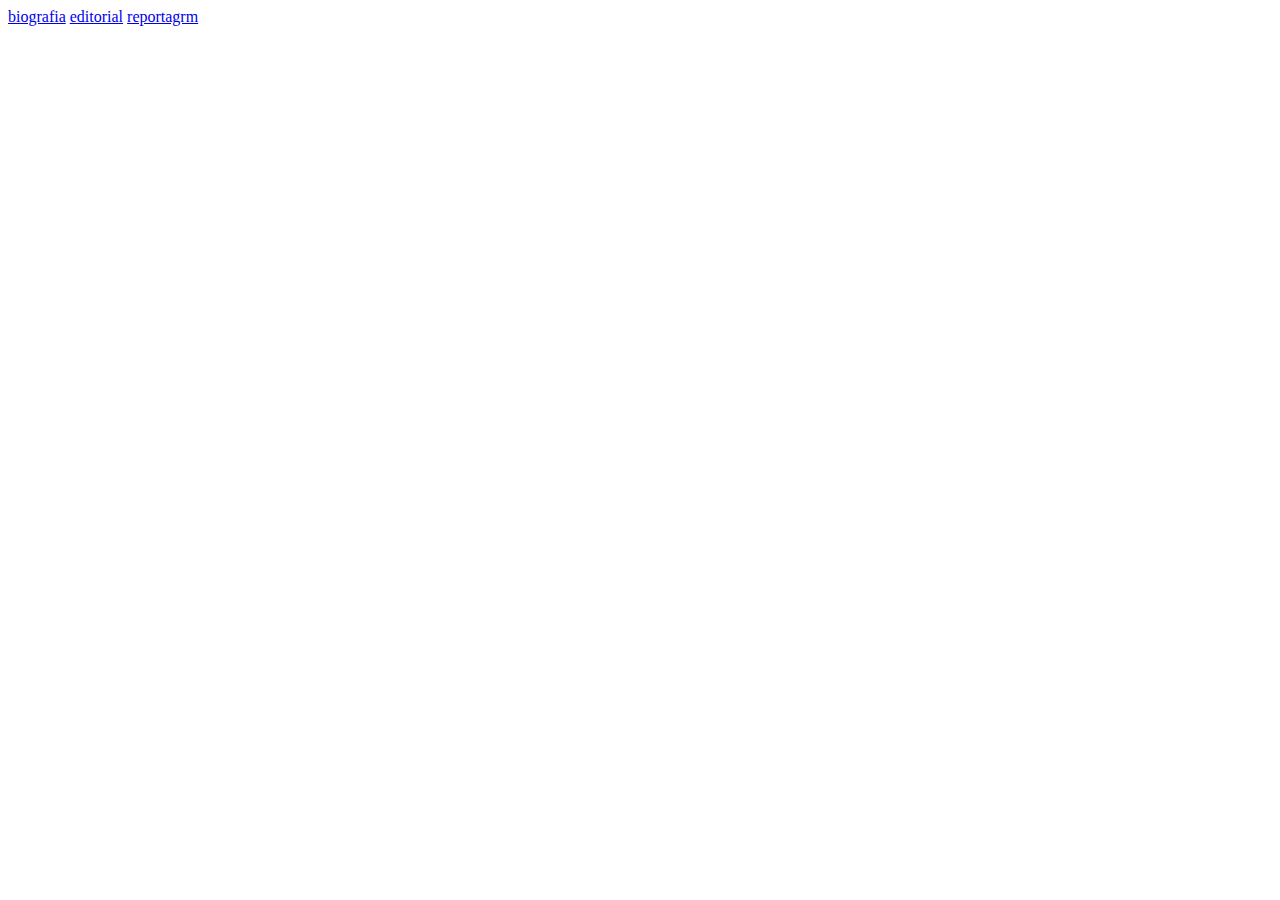
<file: index.html>
<!DOCTYPE html>
<html lang="en">
<head>
    <meta charset="UTF-8">
    <meta name="viewport" content="width=device-width, initial-scale=1.0">
    <title>CAPA</title>
</head>
<body>
    <header>
        <nav>
            <a href="//editorial.html">biografia</a> <a href="http://editorial">editorial</a>
            <a href="reportagem.html">reportagrm</a>
        </nav>
    </header>
    
    <main>

    </main>
    
    <footer>

    </footer>

</body>
</html>
</file>
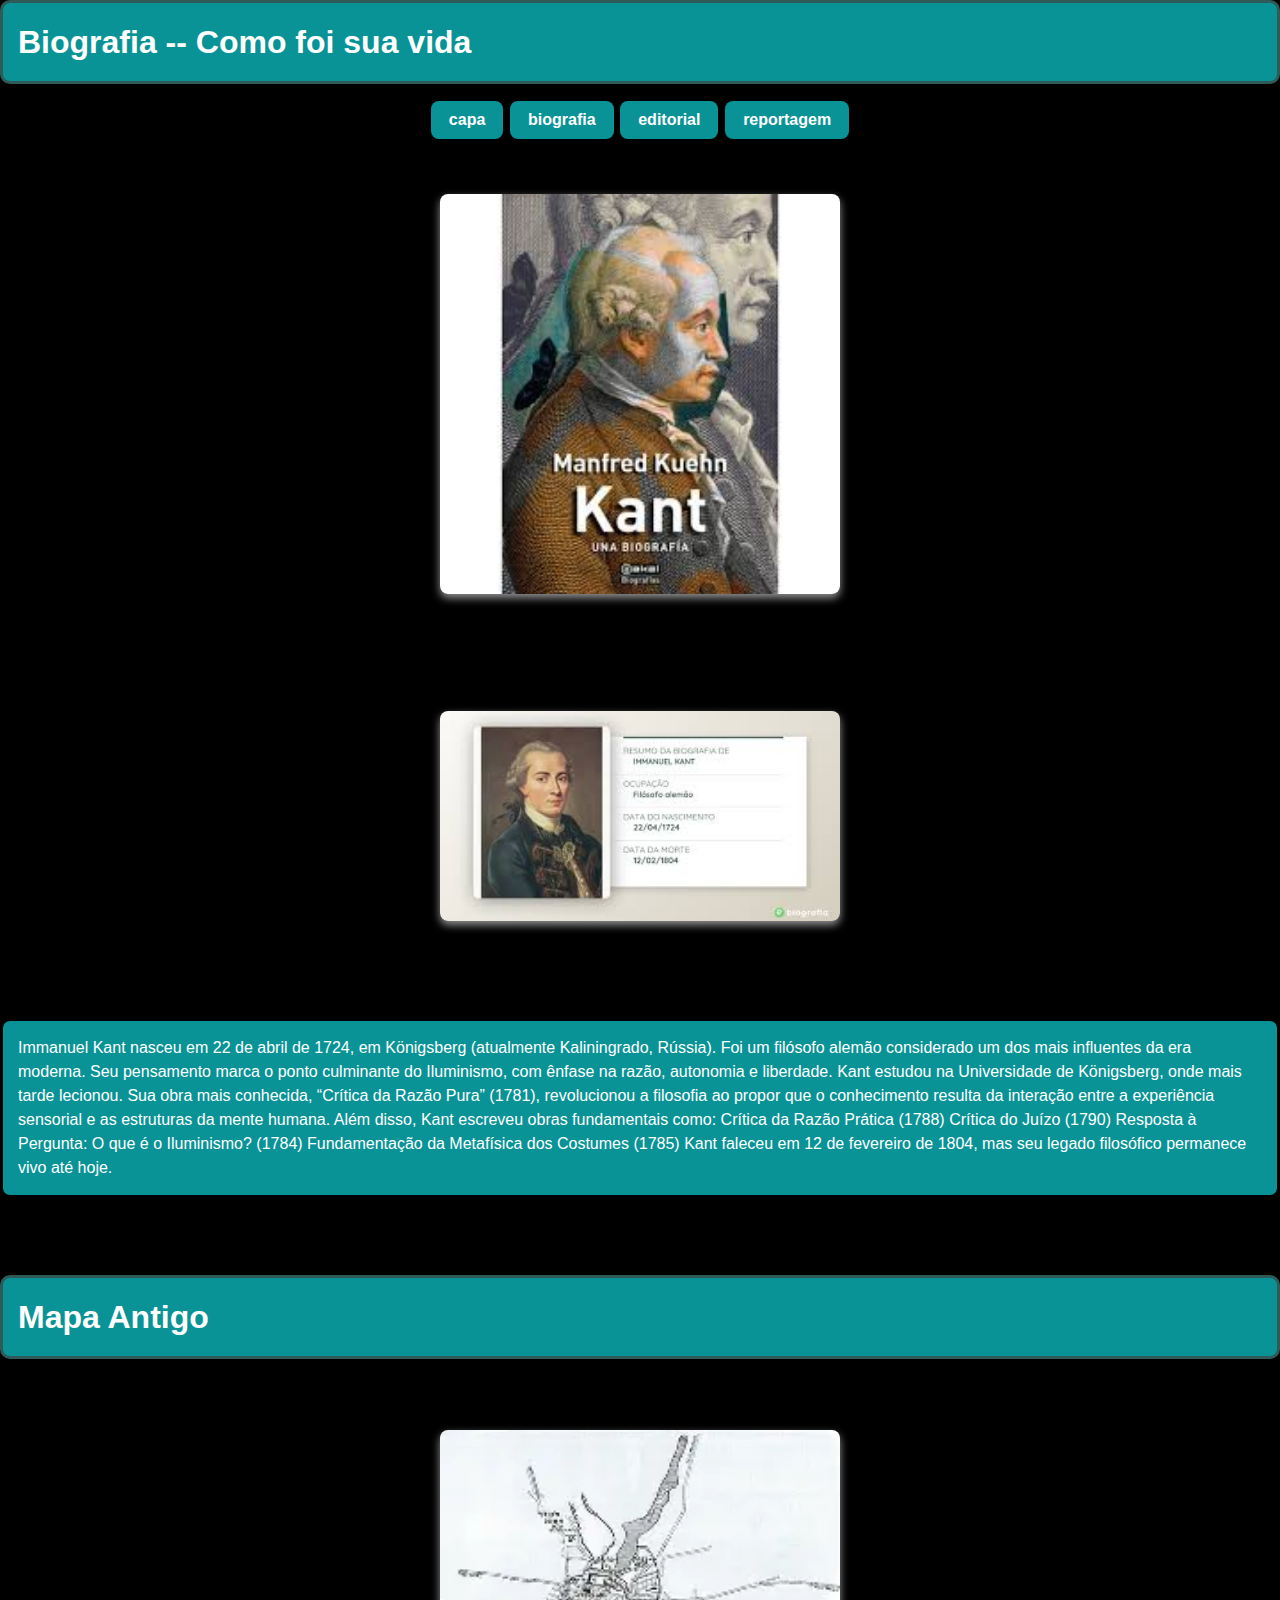
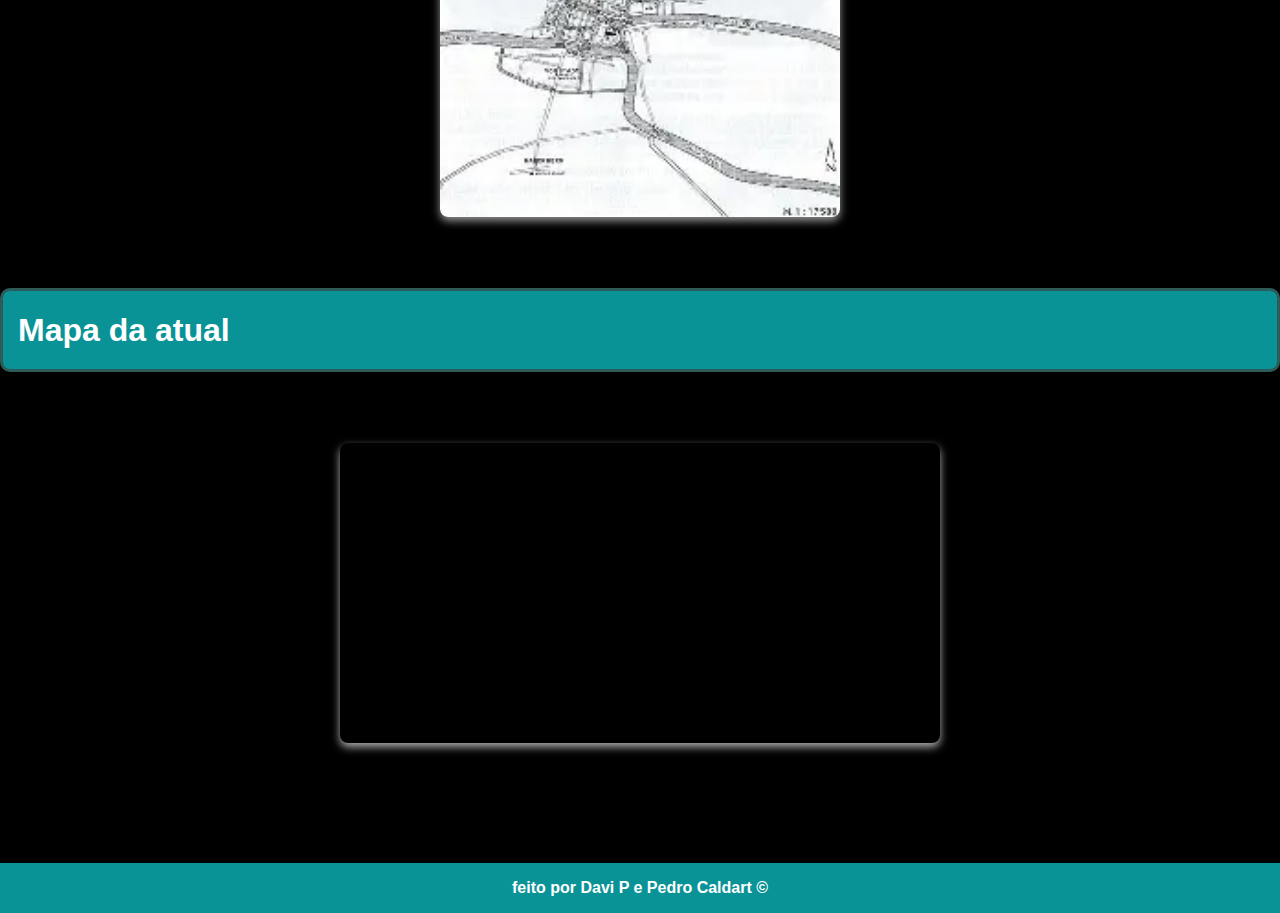
<file: biografia.html>
<!DOCTYPE html>
<html lang="en">
<head>
    <meta charset="UTF-8">
    <meta name="viewport" content="width=device-width, initial-scale=1.0">
    <link rel="stylesheet" href="style.css">
    <title>biografia</title>
</head>
<body>
    <header>
        <h1>Biografia -- Como foi sua vida</h1>
        
        <nav>
            <div class="botoes">
                <button class="button"><a href="./index.html">capa</a></button>
            <button class="button"><a href="./biografia.html">biografia</a> </button>
            <button class="button"><a href="./editorial.html">editorial</a></button>
            <button class="button"><a href="./reportagem.html">reportagem</a></button>
        </div>
    </nav>

    </header>
    
    <main>

        <div class="kant"><img src="./kant4.jpg" alt=""></div>


        <br><br><br>
        <div class="kant"><img src="./kant3.jpg" alt=""></div>
        <br><br><br>
        <p> Immanuel Kant nasceu em 22 de abril de 1724, em Königsberg (atualmente Kaliningrado, Rússia). Foi um filósofo alemão considerado um dos mais influentes da era moderna. Seu pensamento marca o ponto culminante do Iluminismo, com ênfase na razão, autonomia e liberdade.
            Kant estudou na Universidade de Königsberg, onde mais tarde lecionou. Sua obra mais conhecida, “Crítica da Razão Pura” (1781), revolucionou a filosofia ao propor que o conhecimento resulta da interação entre a experiência sensorial e as estruturas da mente humana.
            Além disso, Kant escreveu obras fundamentais como:
            Crítica da Razão Prática (1788)
            Crítica do Juízo (1790)
            Resposta à Pergunta: O que é o Iluminismo? (1784)
            Fundamentação da Metafísica dos Costumes (1785)
            Kant faleceu em 12 de fevereiro de 1804, mas seu legado filosófico permanece vivo até hoje.</p>


        <br><br><br><h1>Mapa Antigo </h1>
        <br><br>
        <div class="kant"><img src="./mapa.webp" alt=""></div>
        
        <br><br>

        <h1>Mapa da atual </h1><br><br>

        <div class="kant"><iframe src="https://www.google.com/maps/embed?pb=!1m18!1m12!1m3!1d21927.914847301356!2d20.43550219620239!3d54.711591429001835!2m3!1f0!2f0!3f0!3m2!1i1024!2i768!4f13.1!3m3!1m2!1s0x46e33d8d4b7c21a9%3A0x5050960016126ed3!2sKaliningrado%2C%20Oblast%20de%20Kaliningrado%2C%20R%C3%BAssia!5e0!3m2!1spt-BR!2sbr!4v1755687074610!5m2!1spt-BR!2sbr" width="600" height="450" style="border:0;" allowfullscreen="" loading="lazy" referrerpolicy="no-referrer-when-downgrade"></iframe></div>



    </main>
    
    <footer>
        <h1>feito por Davi P e Pedro Caldart &copy;</h1>
    </footer>
</body>
</html>
</file>
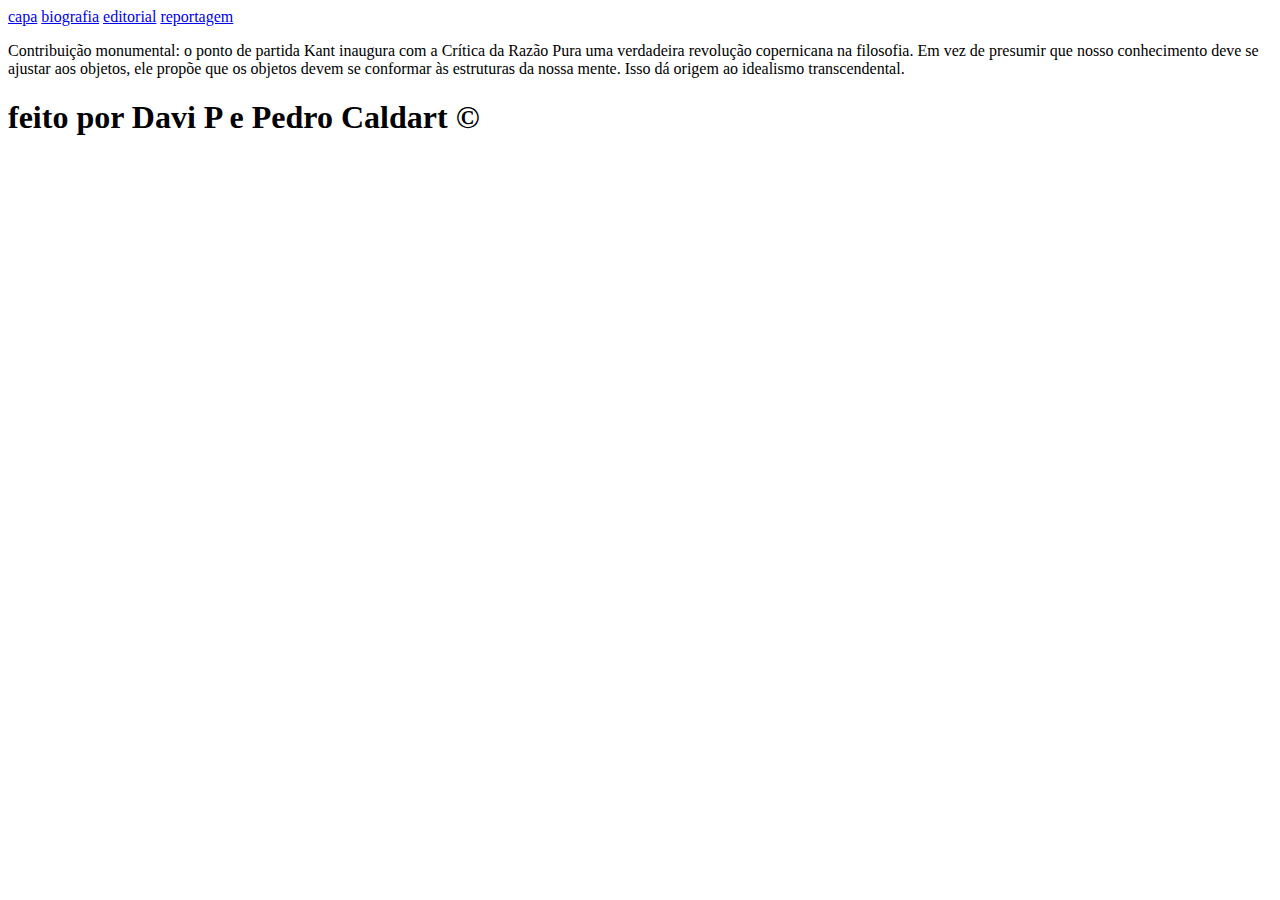
<file: editorial.html>
<!DOCTYPE html>
    <html lang="en">
    <head>
        <meta charset="UTF-8">
        <meta name="viewport" content="width=device-width, initial-scale=1.0">
        <title>editorial</title>
    </head>
    <body>
        <header>
            <nav>
                <a href="./index.html">capa</a>
                <a href="./biografia.html">biografia</a> 
                <a href="./editorial.html">editorial</a>
                <a href="./reportagem.html">reportagem</a>
                
            </nav>
        </header>
        
        <main>
            <p>Contribuição monumental: o ponto de partida

                Kant inaugura com a Crítica da Razão Pura uma verdadeira revolução copernicana na filosofia. Em vez de presumir que nosso conhecimento deve se ajustar aos objetos, ele propõe que os objetos devem se conformar às estruturas da nossa mente. Isso dá origem ao idealismo transcendental.</p>
        </main>
        
        <footer>
            <h1>feito por Davi P e Pedro Caldart &copy;</h1>
        </footer>
    </body>
    </html>
</file>
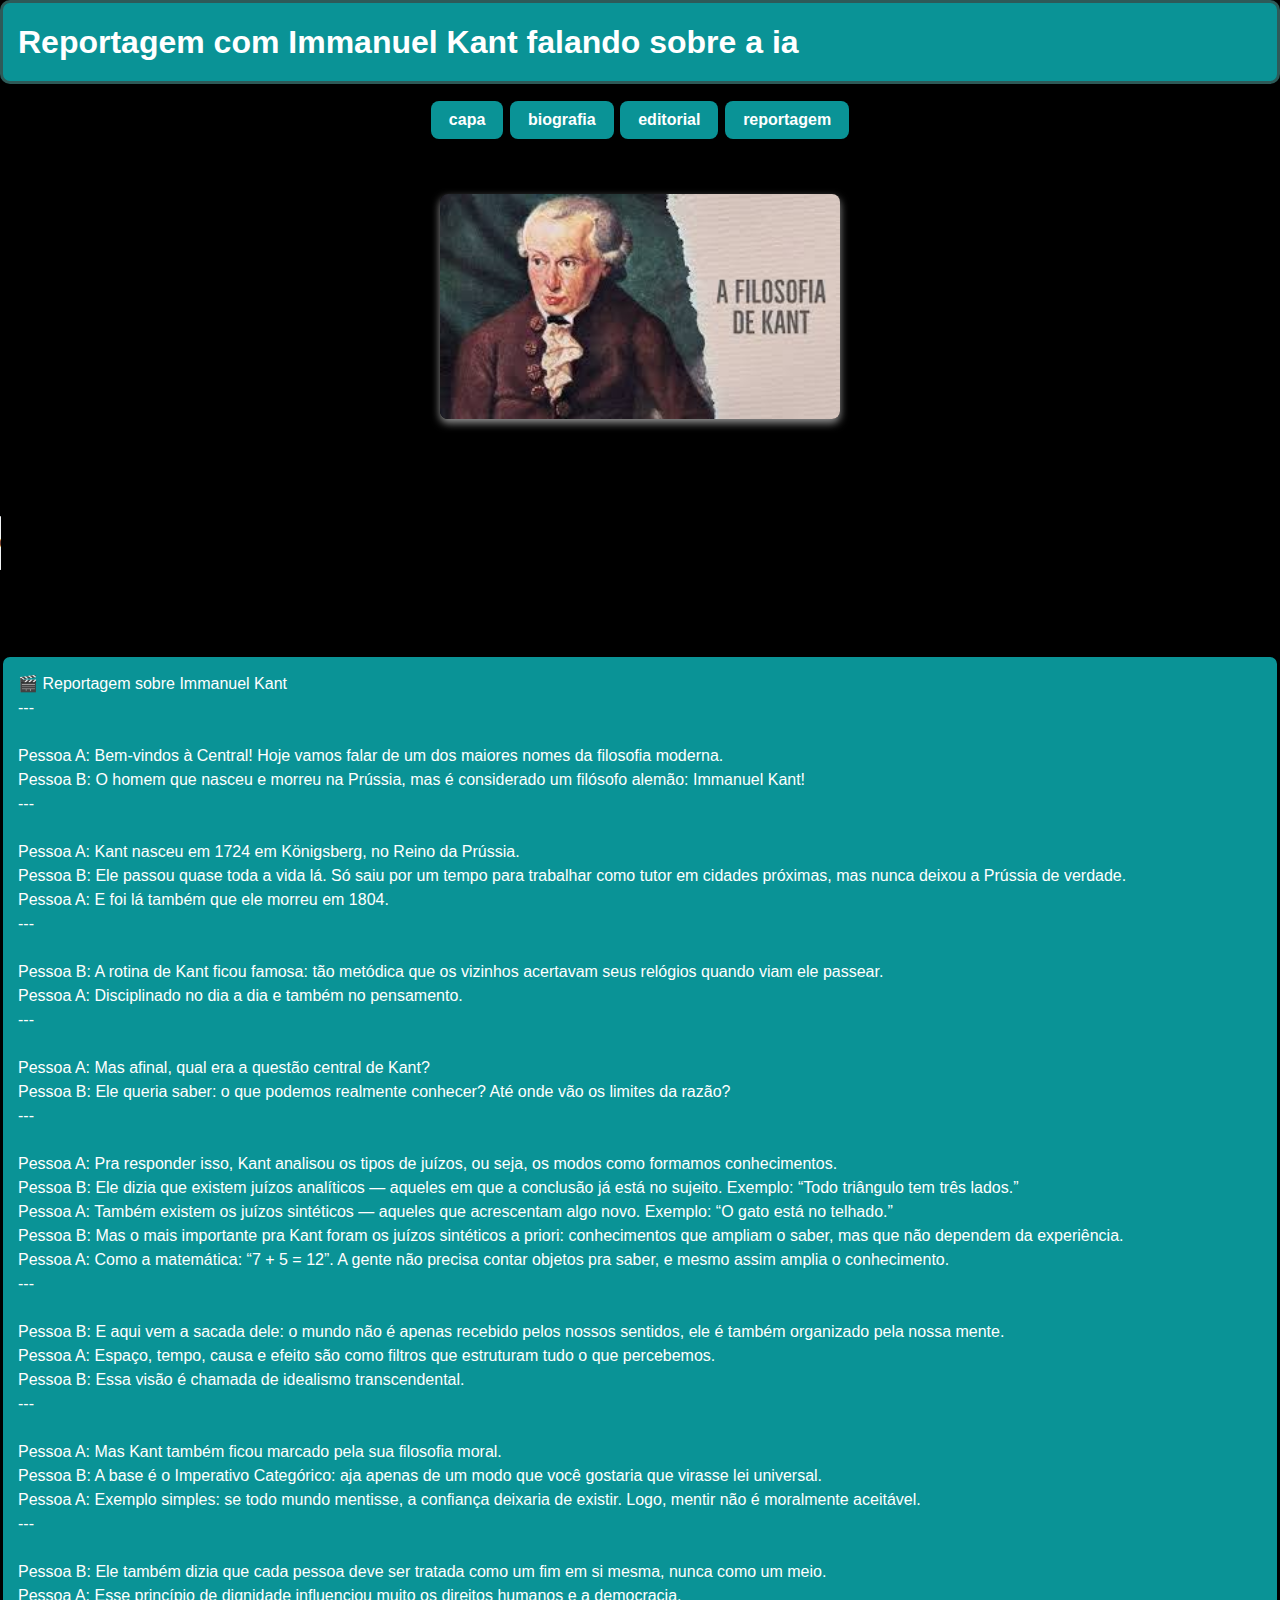
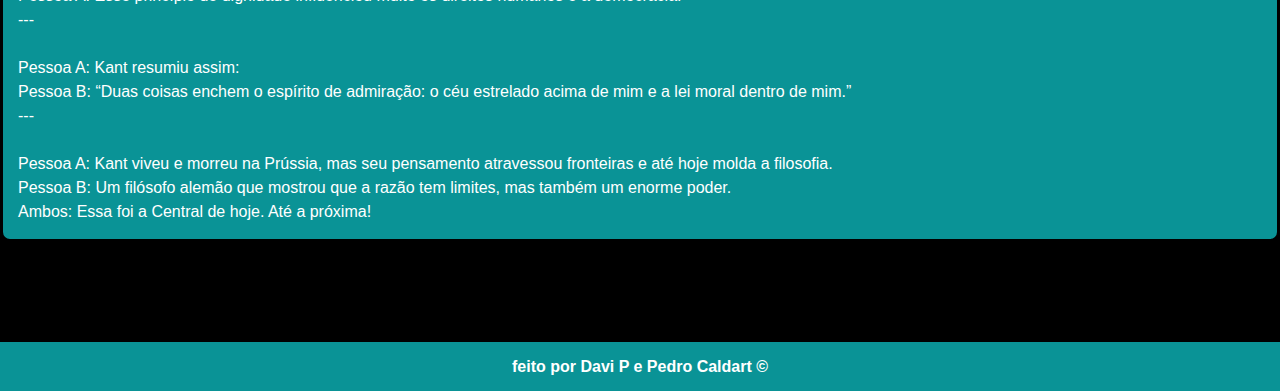
<file: reportagem.html>
<!DOCTYPE html>
<html lang="en">
<head>
    <meta charset="UTF-8">
    <meta name="viewport" content="width=device-width, initial-scale=1.0">
    <title>reportagem</title>
    <link rel="stylesheet" href="./style.css">
</head>
<body>
    <header>
       <h1>Reportagem com Immanuel Kant falando sobre a ia</h1>
       
        <nav>
            <div class="botoes">
            <button class="button"><a href="./index.html">capa</a></button>
            <button class="button"><a href="./biografia.html">biografia</a> </button>
            <button class="button"><a href="./editorial.html">editorial</a></button>
            <button class="button"><a href="./reportagem.html">reportagem</a></button>
        </div>
    </nav>
    </header>
    
    <main>
        
        <div class="kant"><img src="./kant 2.jpg" alt=""></div> <br><br><br>
        <audio controls ><source src="./emanuel kant audio.mp3">play</audio>
        <br><br><br><br>
        <p>
            🎬 Reportagem sobre Immanuel Kant <br>


---
<br><br>
Pessoa A: Bem-vindos à Central! Hoje vamos falar de um dos maiores nomes da filosofia moderna. <br>
Pessoa B: O homem que nasceu e morreu na Prússia, mas é considerado um filósofo alemão: Immanuel Kant! <br>


---
<br><br>
Pessoa A: Kant nasceu em 1724 em Königsberg, no Reino da Prússia. <br>
Pessoa B: Ele passou quase toda a vida lá. Só saiu por um tempo para trabalhar como tutor em cidades próximas, mas nunca deixou a Prússia de verdade. <br>
Pessoa A: E foi lá também que ele morreu em 1804. <br>


---
<br><br>
Pessoa B: A rotina de Kant ficou famosa: tão metódica que os vizinhos acertavam seus relógios quando viam ele passear. <br>
Pessoa A: Disciplinado no dia a dia e também no pensamento. <br>
---
<br><br> 
Pessoa A: Mas afinal, qual era a questão central de Kant? <br>
Pessoa B: Ele queria saber: o que podemos realmente conhecer? Até onde vão os limites da razão? <br>


---
<br><br>
Pessoa A: Pra responder isso, Kant analisou os tipos de juízos, ou seja, os modos como formamos conhecimentos.  <br>
Pessoa B: Ele dizia que existem juízos analíticos — aqueles em que a conclusão já está no sujeito. Exemplo: “Todo triângulo tem três lados.” <br>
Pessoa A: Também existem os juízos sintéticos — aqueles que acrescentam algo novo. Exemplo: “O gato está no telhado.” <br>
Pessoa B: Mas o mais importante pra Kant foram os juízos sintéticos a priori: conhecimentos que ampliam o saber, mas que não dependem da experiência. <br>
Pessoa A: Como a matemática: “7 + 5 = 12”. A gente não precisa contar objetos pra saber, e mesmo assim amplia o conhecimento. <br>
---
<br><br>
Pessoa B: E aqui vem a sacada dele: o mundo não é apenas recebido pelos nossos sentidos, ele é também organizado pela nossa mente. <br>
Pessoa A: Espaço, tempo, causa e efeito são como filtros que estruturam tudo o que percebemos. <br>
Pessoa B: Essa visão é chamada de idealismo transcendental. <br>
---
<br><br>
Pessoa A: Mas Kant também ficou marcado pela sua filosofia moral. <br>
Pessoa B: A base é o Imperativo Categórico: aja apenas de um modo que você gostaria que virasse lei universal. <br>
Pessoa A: Exemplo simples: se todo mundo mentisse, a confiança deixaria de existir. Logo, mentir não é moralmente aceitável. <br>


---
<br><br>
Pessoa B: Ele também dizia que cada pessoa deve ser tratada como um fim em si mesma, nunca como um meio. <br>
Pessoa A: Esse princípio de dignidade influenciou muito os direitos humanos e a democracia. <br>


---
<br><br>
Pessoa A: Kant resumiu assim: <br>
Pessoa B: “Duas coisas enchem o espírito de admiração: o céu estrelado acima de mim e a lei moral dentro de mim.” <br>


---
<br><br>
Pessoa A: Kant viveu e morreu na Prússia, mas seu pensamento atravessou fronteiras e até hoje molda a filosofia. <br>
Pessoa B: Um filósofo alemão que mostrou que a razão tem limites, mas também um enorme poder. <br>
Ambos: Essa foi a Central de hoje. Até a próxima!
        </p>
    </main>
    
    <footer>
        <h1>feito por Davi P e Pedro Caldart &copy;</h1>
    </footer>
</body>
</html>
</file>
<file: style.css>
* {
    margin: 0;
    padding: 0;
  }
  
  body {
    
    display: flex;
    flex-direction: column;
    font-family: 'Segoe UI', Tahoma, Geneva, Verdana, sans-serif;
    background-color: #fefefe;
    color: #222;
    line-height: 1.6;
    background-color: black;
  }

  header h1{
    color: rgb(255, 255, 255);
    padding: 15px;
    border: 3px , solid, rgb(46, 90, 88);
    border-radius: 10px;
    background-color: #0a9396;
    line-height: 1.5;
  }
  /* Conteúdo principal */  
  main h1 {
    color: rgb(255, 255, 255);
    padding: 15px;
    border: 3px , solid, rgb(46, 90, 88);
    border-radius: 10px;
    background-color: #0a9396;
    line-height: 1.5;
  }
  
  main p {
    color:#ffffff;
    padding: 15px;
    border: 3px , solid, rgb(0, 0, 0);
    border-radius: 10px;
    background-color: #0a9396;
    line-height: 1.5;
  }
  

  .kant {
    display: flex;
    justify-content: center; /* Centraliza horizontalmente */
    margin: 20px 0;

  }
  
  .kant img {
    max-width: 100%; /* Faz a imagem responsiva, não ultrapassa o container */
    height: auto;    /* Mantém a proporção da imagem */
    border-radius: 8px;   
    box-shadow: 0 4px 8px rgba(245, 245, 245, 0.603); /* sombra leve */
    width: 400px;
    
  }

  .kant iframe{
    max-width: 100%; /* Faz a imagem responsiva, não ultrapassa o container */
    border-radius: 8px;   
    box-shadow: 0 4px 8px rgba(255, 255, 255, 0.685); /* sombra leve */
    height: 300px;
  }
  /* Nav*/
  nav {
    padding: 15px;
    display: flex;
    justify-content: center;
  }
  
  nav .botoes {
    text-decoration: none;
    text-align: center;
    font-size: 1.5rem; 
    margin-bottom: 20px;
    line-height: 1.5;
  }
  
  nav .button {
    background-color: #0a9396;
    border: none;
    border-radius: 8px;
    padding: 10px 18px;
    cursor: pointer;
    transition: background-color 0.3s ease;
  }
  
  nav .button a {
    color: white;
    text-decoration: none;
    font-weight: 600;
    font-size: 1rem;
    display: block;
  }
  
  nav .button:hover {
    background-color: #94d2bd;
  }
  
  /* Rodapé */
  footer {
    display: flex;
    justify-content: center;
    background-color: #0a9396;
    color: white;
    text-align: center;
    padding: 12px 20px;
    font-weight: 5px;
    font-size: 0.5rem;
    margin-top: 100px;
    
  }
</file>
